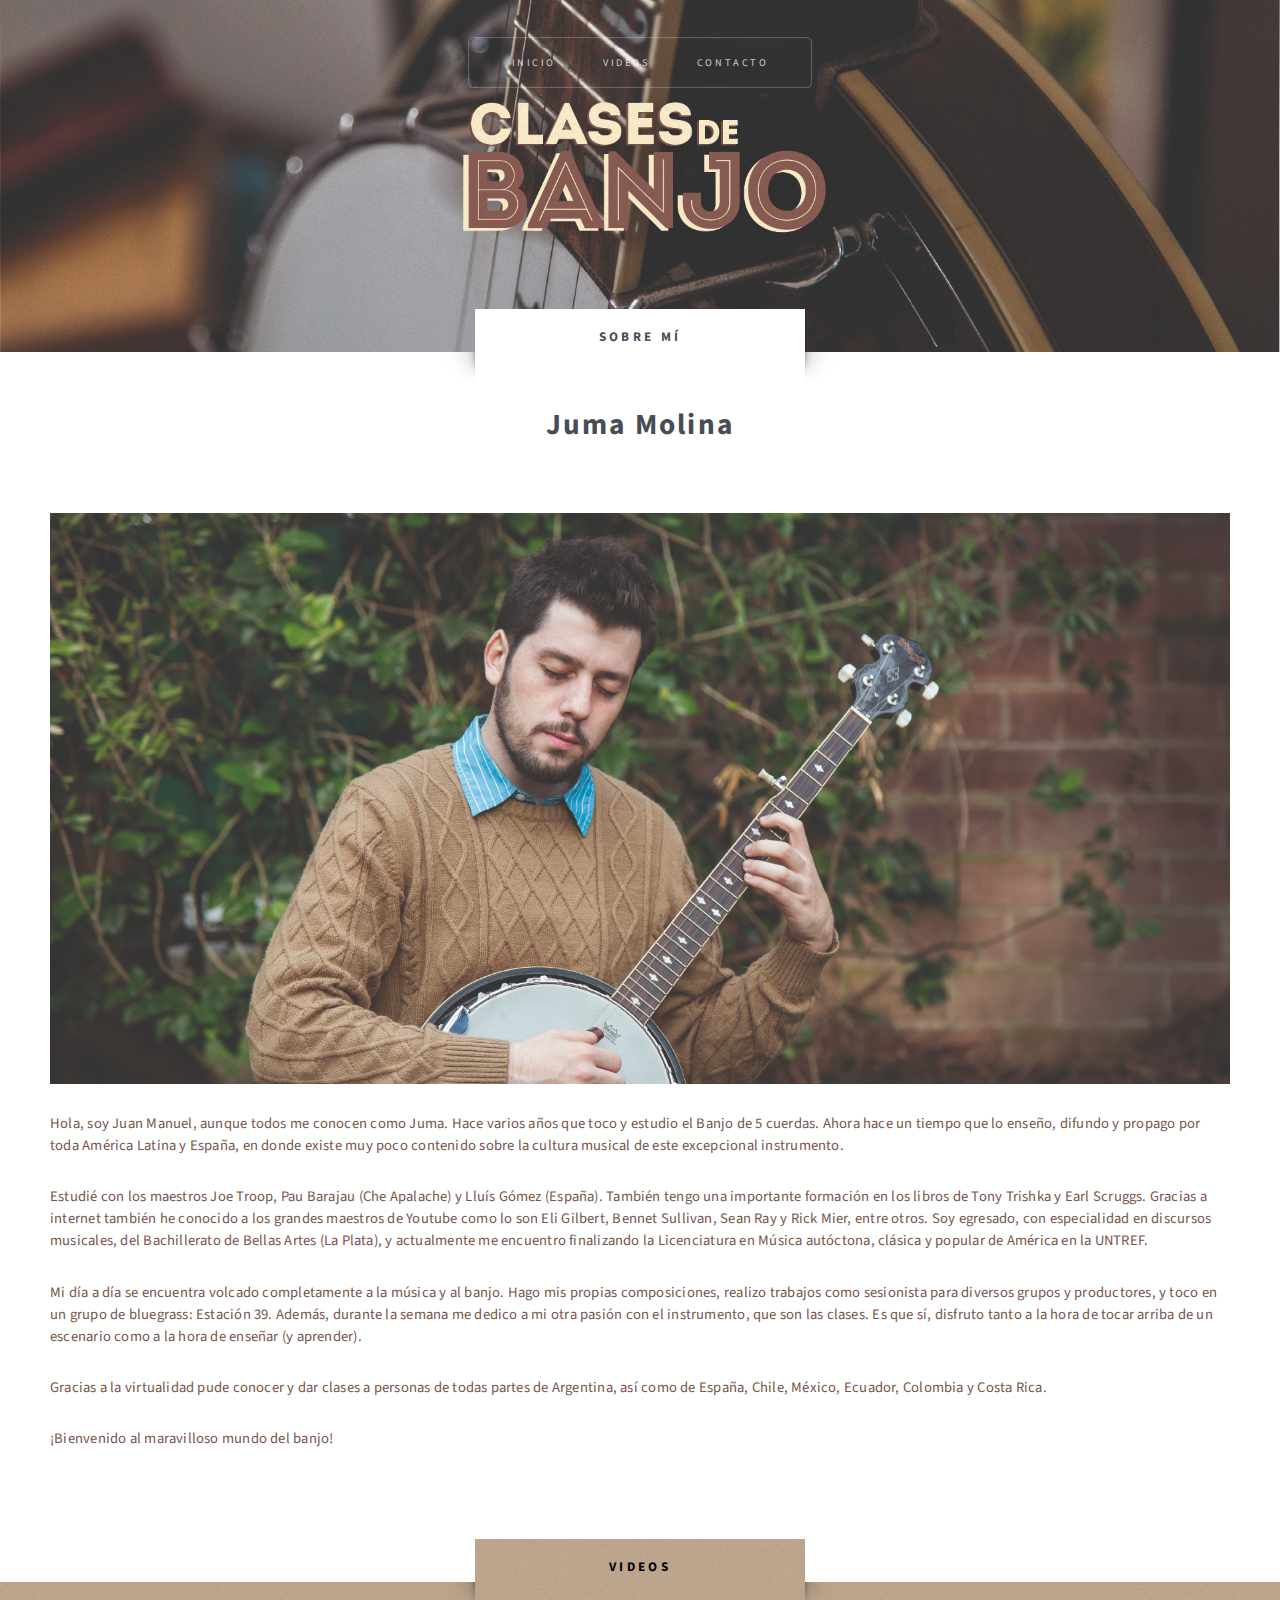
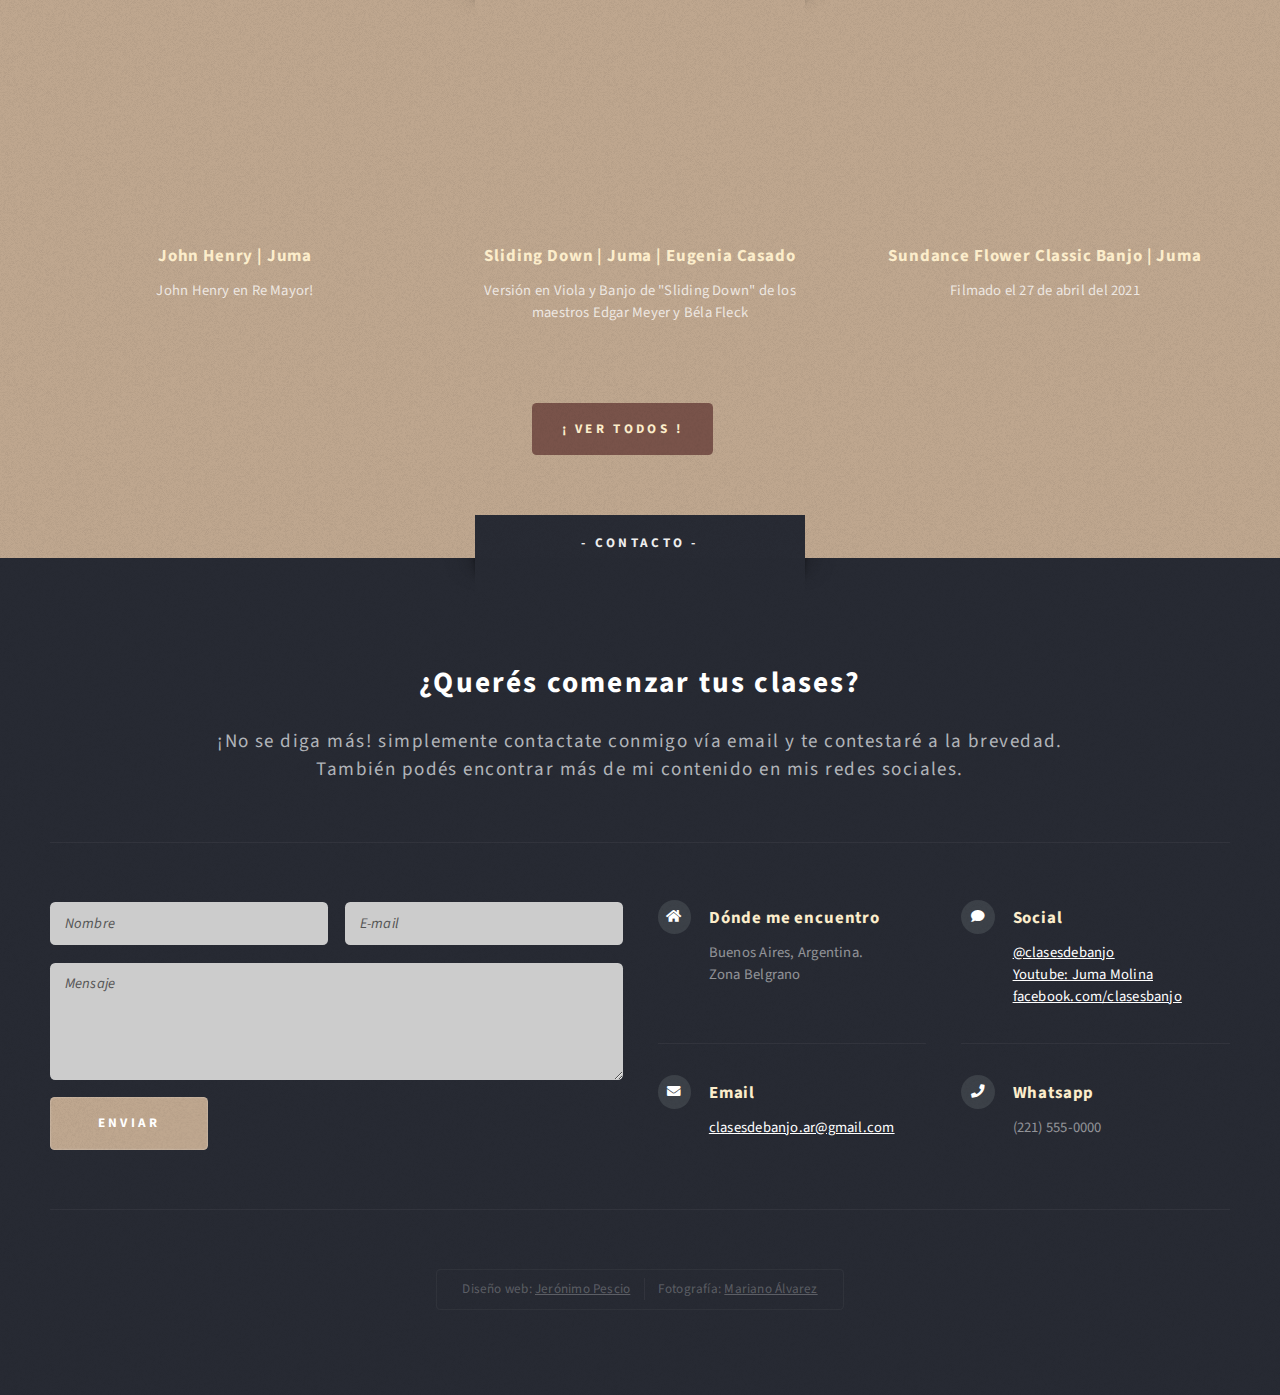
<file: docs/no-sidebar.html>
<!DOCTYPE HTML>
<!--
	Escape Velocity by HTML5 UP
	html5up.net | @ajlkn
	Free for personal and commercial use under the CCA 3.0 license (html5up.net/license)
-->
<html>
	<head>
		<title>Juan Manuel Molina - Clases de banjo</title>
		<meta charset="utf-8" />
		<meta name="viewport" content="width=device-width, initial-scale=1, user-scalable=no" />
		<link rel="stylesheet" href="assets/css/main.css" />
	</head>
	<body class="no-sidebar is-preload">
		<div id="page-wrapper">

			<!-- Header -->
				<section id="header" class="wrapper">

					<!-- Nav -->
						<nav id="nav">
							<ul>
								<li><a href="index.html">Inicio</a></li>
								<li><a href="left-sidebar.html">Videos</a></li>
								<li><a href="#footer">Contacto</a></li>
							</ul>
						</nav>

				</section>

			<!-- Main -->
				<div id="main" class="wrapper style2">
					<div class="title">Sobre mí</div>
					<div class="container">

						<!-- Content -->
							<div id="content">
								<article class="box post">
									<header class="style1">
										<h2>Juma Molina<br class="mobile-hide" /> </h2>
										<p></p>
									</header>
									<a href="#" class="image featured">
										<img src="images/juma1.jpg" alt="" />
									</a>
									<p>Hola, soy Juan Manuel, aunque todos me conocen como Juma. Hace varios años que toco y estudio el Banjo de 5 cuerdas.
									Ahora hace un tiempo que lo enseño, difundo y propago por toda América Latina y España, en donde existe muy poco contenido sobre la cultura musical de este excepcional instrumento.
									</p>
									<p>Estudié con los maestros Joe Troop, Pau Barajau (Che Apalache) y Lluís Gómez (España). También tengo una importante formación en los libros de Tony Trishka y Earl Scruggs. Gracias a internet también he conocido a los grandes maestros de Youtube como lo son Eli Gilbert, Bennet Sullivan, Sean Ray y Rick Mier, entre otros.
									Soy egresado, con especialidad en discursos musicales, del Bachillerato de Bellas Artes (La Plata), y actualmente me encuentro finalizando la Licenciatura en Música autóctona, clásica y popular de América en la UNTREF.
									</p>
									<p>Mi día a día se encuentra volcado completamente a la música y al banjo. Hago mis propias composiciones, realizo trabajos como sesionista para diversos grupos y productores, y toco en un grupo de bluegrass: Estación 39. Además, durante la semana me dedico a mi otra pasión con el instrumento, que son las clases. Es que sí, disfruto tanto a la hora de tocar arriba de un escenario como a la hora de enseñar (y aprender).
									</p>
									<p>Gracias a la virtualidad pude conocer y dar clases a personas de todas partes de Argentina, así como de España, Chile, México, Ecuador, Colombia y Costa Rica.
									<p>
									¡Bienvenido al maravilloso mundo del banjo!</p> 

									</p>
								</article>
							</div>

					</div>
				</div>

			<!-- Highlights -->
				<section id="highlights" class="wrapper style1">
					<div class="title">Videos</div>
					<div class="container">
						<div class="row aln-center">
							<div class="col-4 col-12-medium">
								<section class="highlight">
									<iframe width="350" height="197" src="https://www.youtube.com/embed/acyLhlY6xfM" title="YouTube video player" frameborder="0" allow="accelerometer; autoplay; clipboard-write; encrypted-media; gyroscope; picture-in-picture" allowfullscreen></iframe>
									<h3><a href="https://youtu.be/acyLhlY6xfM">John Henry | Juma</a></h3>
									<p>John Henry en Re Mayor!</p>
								</section>
							</div>
							<div class="col-4 col-12-medium">
								<section class="highlight">
									<iframe width="350" height="197" src="https://www.youtube.com/embed/_vpqcGJiFpI" title="YouTube video player" frameborder="0" allow="accelerometer; autoplay; clipboard-write; encrypted-media; gyroscope; picture-in-picture" allowfullscreen></iframe>
									<h3><a href="https://youtu.be/_vpqcGJiFpI">Sliding Down | Juma | Eugenia Casado</a></h3>
									<p>Versión en Viola y Banjo de "Sliding Down" de los maestros Edgar Meyer y Béla Fleck</p>
								</section>
							</div>
							<div class="col-4 col-12-medium">
								<section class="highlight">
									<iframe width="350" height="197" src="https://www.youtube.com/embed/celCrqNAujU" title="YouTube video player" frameborder="0" allow="accelerometer; autoplay; clipboard-write; encrypted-media; gyroscope; picture-in-picture" allowfullscreen></iframe>
									<h3><a href="https://youtu.be/celCrqNAujU">Sundance Flower Classic Banjo | Juma</a></h3>
									<p>Filmado el 27 de abril del 2021</p>
								</section>
							</div>

						<ul class="actions">
										<li><a href="#" class="button style3">¡ Ver todos !</a></li>
									</ul>
						</div>
					</div>
				</section>

			<!-- Footer -->
				<section id="footer" class="wrapper">
					<div class="title">-   Contacto   - </div>
					<div class="container">
						<header class="style1">
							<h2>¿Querés comenzar tus clases?</h2>
							<p>
								¡No se diga más! simplemente contactate conmigo vía email y te contestaré a la brevedad.<br />
								También podés encontrar más de mi contenido en mis redes sociales.
							</p>
						</header>
						<div class="row">
							<div class="col-6 col-12-medium">

								<!-- Contact Form -->
									<section>
										<form method="post" action="#">
											<div class="row gtr-50">
												<div class="col-6 col-12-small">
													<input type="text" name="Nombre" id="contact-name" placeholder="Nombre" />
												</div>
												<div class="col-6 col-12-small">
													<input type="text" name="email" id="contact-email" placeholder="E-mail" />
												</div>
												<div class="col-12">
													<textarea name="mensaje" id="contact-menssage" placeholder="Mensaje" rows="4"></textarea>
												</div>
												<div class="col-12">
													<ul class="actions">
														<li><input type="submit" class="style1" value="Enviar" /></li>
													</ul>
												</div>
											</div>
										</form>
									</section>

							</div>
							<div class="col-6 col-12-medium">

								<!-- Contact -->
									<section class="feature-list small">
										<div class="row">
											<div class="col-6 col-12-small">
												<section>
													<h3 class="icon solid fa-home">Dónde me encuentro</h3>
													<p>
														Buenos Aires, Argentina.<br />
														Zona Belgrano<br />
													</p>
												</section>
											</div>
											<div class="col-6 col-12-small">
												<section>
													<h3 class="icon solid fa-comment">Social</h3>
													<p>
														<a href="https://www.instagram.com/clasesdebanjo/">@clasesdebanjo</a><br />
														<a href="https://www.youtube.com/user/zarpadoenlata/videos">Youtube: Juma Molina</a><br />
														<a href="https://www.facebook.com/clasesbanjo">facebook.com/clasesbanjo</a>
													</p>
												</section>
											</div>
											<div class="col-6 col-12-small">
												<section>
													<h3 class="icon solid fa-envelope">Email</h3>
													<p>
														<a href="#">clasesdebanjo.ar@gmail.com</a>
													</p>
												</section>
											</div>
											<div class="col-6 col-12-small">
												<section>
													<h3 class="icon solid fa-phone">Whatsapp</h3>
													<p>
														(221) 555-0000
													</p>
												</section>
											</div>
										</div>
									</section>

							</div>
						</div>
						<div id="copyright">
							<ul>
								<li>Diseño web: <a href="https://www.instagram.com/jerito.pescio/">Jerónimo Pescio</a></li><li> Fotografía: <a href="https://www.instagram.com/mariano.rez/">Mariano Álvarez</a></li>
							</ul>
						</div>
					</div>
				</section>

		</div>

		<!-- Scripts -->
			<script src="assets/js/jquery.min.js"></script>
			<script src="assets/js/jquery.dropotron.min.js"></script>
			<script src="assets/js/browser.min.js"></script>
			<script src="assets/js/breakpoints.min.js"></script>
			<script src="assets/js/util.js"></script>
			<script src="assets/js/main.js"></script>

	</body>
</html>
</file>
<file: docs/assets/css/main.css>
@import url("fontawesome-all.min.css");
@import url("https://fonts.googleapis.com/css?family=Source+Sans+Pro:400,400italic,700,900");

/*
	Escape Velocity by HTML5 UP
	html5up.net | @ajlkn
	Free for personal and commercial use under the CCA 3.0 license (html5up.net/license)
*/

html, body, div, span, applet, object,
iframe, h1, h2, h3, h4, h5, h6, p, blockquote,
pre, a, abbr, acronym, address, big, cite,
code, del, dfn, em, img, ins, kbd, q, s, samp,
small, strike, strong, sub, sup, tt, var, b,
u, i, center, dl, dt, dd, ol, ul, li, fieldset,
form, label, legend, table, caption, tbody,
tfoot, thead, tr, th, td, article, aside,
canvas, details, embed, figure, figcaption,
footer, header, hgroup, menu, nav, output, ruby,
section, summary, time, mark, audio, video {
	margin: 0;
	padding: 0;
	border: 0;
	font-size: 100%;
	font: inherit;
	vertical-align: baseline;}

article, aside, details, figcaption, figure,
footer, header, hgroup, menu, nav, section {
	display: block;}

body {
	line-height: 1;
}

ol, ul {
	list-style: none;
}

blockquote, q {
	quotes: none;
}

	blockquote:before, blockquote:after, q:before, q:after {
		content: '';
		content: none;
	}

table {
	border-collapse: collapse;
	border-spacing: 0;
}

body {
	-webkit-text-size-adjust: none;
}

mark {
	background-color: transparent;
	color: inherit;
}

input::-moz-focus-inner {
	border: 0;
	padding: 0;
}

input, select, textarea {
	-moz-appearance: none;
	-webkit-appearance: none;
	-ms-appearance: none;
	appearance: none;
}

/* Basic */

	@-ms-viewport {
		width: device-width;
	}

	html {
		box-sizing: border-box;
	}

	*, *:before, *:after {
		box-sizing: inherit;
	}

	body.is-preload *, body.is-preload *:before, body.is-preload *:after {
		-moz-animation: none !important;
		-webkit-animation: none !important;
		-ms-animation: none !important;
		animation: none !important;
		-moz-transition: none !important;
		-webkit-transition: none !important;
		-ms-transition: none !important;
		transition: none !important;
	}

	body, input, textarea, select {
		font-family: 'Source Sans Pro', sans-serif;
		font-weight: 400;
		color: #78544B;
		font-size: 14pt;
		line-height: 1.75em;
		letter-spacing: 0.025em;
	}

	h1, h2, h3, h4, h5 {
		font-weight: 700;
		color: #484d55;
	}
	h6 {
		font-weight: 700;
		color: #484d55;
	}

		h1 a, h2 a, h3 a, h4 a, h5 a, h6 a {
			color: inherit;
			text-decoration: none;
		}

	a {
		-moz-transition: color .25s ease-in-out;
		-webkit-transition: color .25s ease-in-out;
		-ms-transition: color .25s ease-in-out;
		transition: color .25s ease-in-out;
		text-decoration: underline;
		color: #717479;
	}

		a:hover {
			text-decoration: none;
		}

	strong, b {
		font-weight: 700;
		color: #000;
	}

	blockquote {
		border-left: solid 0.5em #ddd;
		padding: 1em 0 1em 2em;
		font-style: italic;
	}

	em, i {
		font-style: italic;
	}

	hr {
		border: 0;
		border-top: solid 1px #ddd;
		margin: 2em 0 2em 0;
	}

	sub {
		position: relative;
		top: 0.5em;
		font-size: 0.8em;
	}

	sup {
		position: relative;
		top: -0.5em;
		font-size: 0.8em;
	}

	.nobr {
		white-space: nowrap;
	}

	br.clear {
		clear: both;
	}

	p, ul, ol, dl, table, blockquote, form {
		margin-bottom: 2em;
	}

/* Container */

	.container {
		margin: 0 auto;
		max-width: 100%;
		width: 68em;
	}

		@media screen and (max-width: 1680px) {

			.container {
				width: 70em;
			}

		}

		@media screen and (max-width: 1280px) {

			.container {
				width: calc(100% - 100px);
			}

		}

		@media screen and (max-width: 980px) {

			.container {
				width: calc(100% - 100px);
			}

		}

		@media screen and (max-width: 736px) {

			.container {
				width: calc(100% - 40px);
			}

		}

/* Row */

	.row {
		display: flex;
		flex-wrap: wrap;
		box-sizing: border-box;
		align-items: stretch;
	}

		.row > * {
			box-sizing: border-box;
		}

		.row.gtr-uniform > * > :last-child {
			margin-bottom: 0;
		}

		.row.aln-left {
			justify-content: flex-start;
		}

		.row.aln-center {
			justify-content: center;
		}

		.row.aln-right {
			justify-content: flex-end;
		}

		.row.aln-top {
			align-items: flex-start;
		}

		.row.aln-middle {
			align-items: center;
		}

		.row.aln-bottom {
			align-items: flex-end;
		}

		.row > .imp {
			order: -1;
		}

		.row > .col-1 {
			width: 8.33333%;
		}

		.row > .off-1 {
			margin-left: 8.33333%;
		}

		.row > .col-2 {
			width: 16.66667%;
		}

		.row > .off-2 {
			margin-left: 16.66667%;
		}

		.row > .col-3 {
			width: 25%;
		}

		.row > .off-3 {
			margin-left: 25%;
		}

		.row > .col-4 {
			width: 33.33333%;
		}

		.row > .off-4 {
			margin-left: 33.33333%;
		}

		.row > .col-5 {
			width: 41.66667%;
		}

		.row > .off-5 {
			margin-left: 41.66667%;
		}

		.row > .col-6 {
			width: 50%;
		}

		.row > .off-6 {
			margin-left: 50%;
		}

		.row > .col-7 {
			width: 58.33333%;
		}

		.row > .off-7 {
			margin-left: 58.33333%;
		}

		.row > .col-8 {
			width: 66.66667%;
		}

		.row > .off-8 {
			margin-left: 66.66667%;
		}

		.row > .col-9 {
			width: 75%;
		}

		.row > .off-9 {
			margin-left: 75%;
		}

		.row > .col-10 {
			width: 83.33333%;
		}

		.row > .off-10 {
			margin-left: 83.33333%;
		}

		.row > .col-11 {
			width: 91.66667%;
		}

		.row > .off-11 {
			margin-left: 91.66667%;
		}

		.row > .col-12 {
			width: 100%;
		}

		.row > .off-12 {
			margin-left: 100%;
		}

		.row.gtr-0 {
			margin-top: 0px;
			margin-left: 0px;
		}

			.row.gtr-0 > * {
				padding: 0px 0 0 0px;
			}

			.row.gtr-0.gtr-uniform {
				margin-top: 0px;
			}

				.row.gtr-0.gtr-uniform > * {
					padding-top: 0px;
				}

		.row.gtr-25 {
			margin-top: -12.5px;
			margin-left: -12.5px;
		}

			.row.gtr-25 > * {
				padding: 12.5px 0 0 12.5px;
			}

			.row.gtr-25.gtr-uniform {
				margin-top: -12.5px;
			}

				.row.gtr-25.gtr-uniform > * {
					padding-top: 12.5px;
				}

		.row.gtr-50 {
			margin-top: -25px;
			margin-left: -25px;
		}

			.row.gtr-50 > * {
				padding: 25px 0 0 25px;
			}

			.row.gtr-50.gtr-uniform {
				margin-top: -25px;
			}

				.row.gtr-50.gtr-uniform > * {
					padding-top: 25px;
				}

		.row {
			margin-top: -50px;
			margin-left: -50px;
		}

			.row > * {
				padding: 50px 0 0 50px;
			}

			.row.gtr-uniform {
				margin-top: -50px;
			}

				.row.gtr-uniform > * {
					padding-top: 50px;
				}

		.row.gtr-150 {
			margin-top: -75px;
			margin-left: -75px;
		}

			.row.gtr-150 > * {
				padding: 75px 0 0 75px;
			}

			.row.gtr-150.gtr-uniform {
				margin-top: -75px;
			}

				.row.gtr-150.gtr-uniform > * {
					padding-top: 75px;
				}

		.row.gtr-200 {
			margin-top: -100px;
			margin-left: -100px;
		}

			.row.gtr-200 > * {
				padding: 100px 0 0 100px;
			}

			.row.gtr-200.gtr-uniform {
				margin-top: -100px;
			}

				.row.gtr-200.gtr-uniform > * {
					padding-top: 100px;
				}

		@media screen and (max-width: 1680px) {

			.row {
				display: flex;
				flex-wrap: wrap;
				box-sizing: border-box;
				align-items: stretch;
			}

				.row > * {
					box-sizing: border-box;
				}

				.row.gtr-uniform > * > :last-child {
					margin-bottom: 0;
				}

				.row.aln-left {
					justify-content: flex-start;
				}

				.row.aln-center {
					justify-content: center;
				}

				.row.aln-right {
					justify-content: flex-end;
				}

				.row.aln-top {
					align-items: flex-start;
				}

				.row.aln-middle {
					align-items: center;
				}

				.row.aln-bottom {
					align-items: flex-end;
				}

				.row > .imp-xlarge {
					order: -1;
				}

				.row > .col-1-xlarge {
					width: 8.33333%;
				}

				.row > .off-1-xlarge {
					margin-left: 8.33333%;
				}

				.row > .col-2-xlarge {
					width: 16.66667%;
				}

				.row > .off-2-xlarge {
					margin-left: 16.66667%;
				}

				.row > .col-3-xlarge {
					width: 25%;
				}

				.row > .off-3-xlarge {
					margin-left: 25%;
				}

				.row > .col-4-xlarge {
					width: 33.33333%;
				}

				.row > .off-4-xlarge {
					margin-left: 33.33333%;
				}

				.row > .col-5-xlarge {
					width: 41.66667%;
				}

				.row > .off-5-xlarge {
					margin-left: 41.66667%;
				}

				.row > .col-6-xlarge {
					width: 50%;
				}

				.row > .off-6-xlarge {
					margin-left: 50%;
				}

				.row > .col-7-xlarge {
					width: 58.33333%;
				}

				.row > .off-7-xlarge {
					margin-left: 58.33333%;
				}

				.row > .col-8-xlarge {
					width: 66.66667%;
				}

				.row > .off-8-xlarge {
					margin-left: 66.66667%;
				}

				.row > .col-9-xlarge {
					width: 75%;
				}

				.row > .off-9-xlarge {
					margin-left: 75%;
				}

				.row > .col-10-xlarge {
					width: 83.33333%;
				}

				.row > .off-10-xlarge {
					margin-left: 83.33333%;
				}

				.row > .col-11-xlarge {
					width: 91.66667%;
				}

				.row > .off-11-xlarge {
					margin-left: 91.66667%;
				}

				.row > .col-12-xlarge {
					width: 100%;
				}

				.row > .off-12-xlarge {
					margin-left: 100%;
				}

				.row.gtr-0 {
					margin-top: 0px;
					margin-left: 0px;
				}

					.row.gtr-0 > * {
						padding: 0px 0 0 0px;
					}

					.row.gtr-0.gtr-uniform {
						margin-top: 0px;
					}

						.row.gtr-0.gtr-uniform > * {
							padding-top: 0px;
						}

				.row.gtr-25 {
					margin-top: -12.5px;
					margin-left: -12.5px;
				}

					.row.gtr-25 > * {
						padding: 12.5px 0 0 12.5px;
					}

					.row.gtr-25.gtr-uniform {
						margin-top: -12.5px;
					}

						.row.gtr-25.gtr-uniform > * {
							padding-top: 12.5px;
						}

				.row.gtr-50 {
					margin-top: -25px;
					margin-left: -25px;
				}

					.row.gtr-50 > * {
						padding: 25px 0 0 25px;
					}

					.row.gtr-50.gtr-uniform {
						margin-top: -25px;
					}

						.row.gtr-50.gtr-uniform > * {
							padding-top: 25px;
						}

				.row {
					margin-top: -50px;
					margin-left: -50px;
				}

					.row > * {
						padding: 50px 0 0 50px;
					}

					.row.gtr-uniform {
						margin-top: -50px;
					}

						.row.gtr-uniform > * {
							padding-top: 50px;
						}

				.row.gtr-150 {
					margin-top: -75px;
					margin-left: -75px;
				}

					.row.gtr-150 > * {
						padding: 75px 0 0 75px;
					}

					.row.gtr-150.gtr-uniform {
						margin-top: -75px;
					}

						.row.gtr-150.gtr-uniform > * {
							padding-top: 75px;
						}

				.row.gtr-200 {
					margin-top: -100px;
					margin-left: -100px;
				}

					.row.gtr-200 > * {
						padding: 100px 0 0 100px;
					}

					.row.gtr-200.gtr-uniform {
						margin-top: -100px;
					}

						.row.gtr-200.gtr-uniform > * {
							padding-top: 100px;
						}

		}

		@media screen and (max-width: 1280px) {

			.row {
				display: flex;
				flex-wrap: wrap;
				box-sizing: border-box;
				align-items: stretch;
			}

				.row > * {
					box-sizing: border-box;
				}

				.row.gtr-uniform > * > :last-child {
					margin-bottom: 0;
				}

				.row.aln-left {
					justify-content: flex-start;
				}

				.row.aln-center {
					justify-content: center;
				}

				.row.aln-right {
					justify-content: flex-end;
				}

				.row.aln-top {
					align-items: flex-start;
				}

				.row.aln-middle {
					align-items: center;
				}

				.row.aln-bottom {
					align-items: flex-end;
				}

				.row > .imp-large {
					order: -1;
				}

				.row > .col-1-large {
					width: 8.33333%;
				}

				.row > .off-1-large {
					margin-left: 8.33333%;
				}

				.row > .col-2-large {
					width: 16.66667%;
				}

				.row > .off-2-large {
					margin-left: 16.66667%;
				}

				.row > .col-3-large {
					width: 25%;
				}

				.row > .off-3-large {
					margin-left: 25%;
				}

				.row > .col-4-large {
					width: 33.33333%;
				}

				.row > .off-4-large {
					margin-left: 33.33333%;
				}

				.row > .col-5-large {
					width: 41.66667%;
				}

				.row > .off-5-large {
					margin-left: 41.66667%;
				}

				.row > .col-6-large {
					width: 50%;
				}

				.row > .off-6-large {
					margin-left: 50%;
				}

				.row > .col-7-large {
					width: 58.33333%;
				}

				.row > .off-7-large {
					margin-left: 58.33333%;
				}

				.row > .col-8-large {
					width: 66.66667%;
				}

				.row > .off-8-large {
					margin-left: 66.66667%;
				}

				.row > .col-9-large {
					width: 75%;
				}

				.row > .off-9-large {
					margin-left: 75%;
				}

				.row > .col-10-large {
					width: 83.33333%;
				}

				.row > .off-10-large {
					margin-left: 83.33333%;
				}

				.row > .col-11-large {
					width: 91.66667%;
				}

				.row > .off-11-large {
					margin-left: 91.66667%;
				}

				.row > .col-12-large {
					width: 100%;
				}

				.row > .off-12-large {
					margin-left: 100%;
				}

				.row.gtr-0 {
					margin-top: 0px;
					margin-left: 0px;
				}

					.row.gtr-0 > * {
						padding: 0px 0 0 0px;
					}

					.row.gtr-0.gtr-uniform {
						margin-top: 0px;
					}

						.row.gtr-0.gtr-uniform > * {
							padding-top: 0px;
						}

				.row.gtr-25 {
					margin-top: -8.75px;
					margin-left: -8.75px;
				}

					.row.gtr-25 > * {
						padding: 8.75px 0 0 8.75px;
					}

					.row.gtr-25.gtr-uniform {
						margin-top: -8.75px;
					}

						.row.gtr-25.gtr-uniform > * {
							padding-top: 8.75px;
						}

				.row.gtr-50 {
					margin-top: -17.5px;
					margin-left: -17.5px;
				}

					.row.gtr-50 > * {
						padding: 17.5px 0 0 17.5px;
					}

					.row.gtr-50.gtr-uniform {
						margin-top: -17.5px;
					}

						.row.gtr-50.gtr-uniform > * {
							padding-top: 17.5px;
						}

				.row {
					margin-top: -35px;
					margin-left: -35px;
				}

					.row > * {
						padding: 35px 0 0 35px;
					}

					.row.gtr-uniform {
						margin-top: -35px;
					}

						.row.gtr-uniform > * {
							padding-top: 35px;
						}

				.row.gtr-150 {
					margin-top: -52.5px;
					margin-left: -52.5px;
				}

					.row.gtr-150 > * {
						padding: 52.5px 0 0 52.5px;
					}

					.row.gtr-150.gtr-uniform {
						margin-top: -52.5px;
					}

						.row.gtr-150.gtr-uniform > * {
							padding-top: 52.5px;
						}

				.row.gtr-200 {
					margin-top: -70px;
					margin-left: -70px;
				}

					.row.gtr-200 > * {
						padding: 70px 0 0 70px;
					}

					.row.gtr-200.gtr-uniform {
						margin-top: -70px;
					}

						.row.gtr-200.gtr-uniform > * {
							padding-top: 70px;
						}

		}

		@media screen and (max-width: 980px) {

			.row {
				display: flex;
				flex-wrap: wrap;
				box-sizing: border-box;
				align-items: stretch;
			}

				.row > * {
					box-sizing: border-box;
				}

				.row.gtr-uniform > * > :last-child {
					margin-bottom: 0;
				}

				.row.aln-left {
					justify-content: flex-start;
				}

				.row.aln-center {
					justify-content: center;
				}

				.row.aln-right {
					justify-content: flex-end;
				}

				.row.aln-top {
					align-items: flex-start;
				}

				.row.aln-middle {
					align-items: center;
				}

				.row.aln-bottom {
					align-items: flex-end;
				}

				.row > .imp-medium {
					order: -1;
				}

				.row > .col-1-medium {
					width: 8.33333%;
				}

				.row > .off-1-medium {
					margin-left: 8.33333%;
				}

				.row > .col-2-medium {
					width: 16.66667%;
				}

				.row > .off-2-medium {
					margin-left: 16.66667%;
				}

				.row > .col-3-medium {
					width: 25%;
				}

				.row > .off-3-medium {
					margin-left: 25%;
				}

				.row > .col-4-medium {
					width: 33.33333%;
				}

				.row > .off-4-medium {
					margin-left: 33.33333%;
				}

				.row > .col-5-medium {
					width: 41.66667%;
				}

				.row > .off-5-medium {
					margin-left: 41.66667%;
				}

				.row > .col-6-medium {
					width: 50%;
				}

				.row > .off-6-medium {
					margin-left: 50%;
				}

				.row > .col-7-medium {
					width: 58.33333%;
				}

				.row > .off-7-medium {
					margin-left: 58.33333%;
				}

				.row > .col-8-medium {
					width: 66.66667%;
				}

				.row > .off-8-medium {
					margin-left: 66.66667%;
				}

				.row > .col-9-medium {
					width: 75%;
				}

				.row > .off-9-medium {
					margin-left: 75%;
				}

				.row > .col-10-medium {
					width: 83.33333%;
				}

				.row > .off-10-medium {
					margin-left: 83.33333%;
				}

				.row > .col-11-medium {
					width: 91.66667%;
				}

				.row > .off-11-medium {
					margin-left: 91.66667%;
				}

				.row > .col-12-medium {
					width: 100%;
				}

				.row > .off-12-medium {
					margin-left: 100%;
				}

				.row.gtr-0 {
					margin-top: 0px;
					margin-left: 0px;
				}

					.row.gtr-0 > * {
						padding: 0px 0 0 0px;
					}

					.row.gtr-0.gtr-uniform {
						margin-top: 0px;
					}

						.row.gtr-0.gtr-uniform > * {
							padding-top: 0px;
						}

				.row.gtr-25 {
					margin-top: -12.5px;
					margin-left: -12.5px;
				}

					.row.gtr-25 > * {
						padding: 12.5px 0 0 12.5px;
					}

					.row.gtr-25.gtr-uniform {
						margin-top: -12.5px;
					}

						.row.gtr-25.gtr-uniform > * {
							padding-top: 12.5px;
						}

				.row.gtr-50 {
					margin-top: -25px;
					margin-left: -25px;
				}

					.row.gtr-50 > * {
						padding: 25px 0 0 25px;
					}

					.row.gtr-50.gtr-uniform {
						margin-top: -25px;
					}

						.row.gtr-50.gtr-uniform > * {
							padding-top: 25px;
						}

				.row {
					margin-top: -50px;
					margin-left: -50px;
				}

					.row > * {
						padding: 50px 0 0 50px;
					}

					.row.gtr-uniform {
						margin-top: -50px;
					}

						.row.gtr-uniform > * {
							padding-top: 50px;
						}

				.row.gtr-150 {
					margin-top: -75px;
					margin-left: -75px;
				}

					.row.gtr-150 > * {
						padding: 75px 0 0 75px;
					}

					.row.gtr-150.gtr-uniform {
						margin-top: -75px;
					}

						.row.gtr-150.gtr-uniform > * {
							padding-top: 75px;
						}

				.row.gtr-200 {
					margin-top: -100px;
					margin-left: -100px;
				}

					.row.gtr-200 > * {
						padding: 100px 0 0 100px;
					}

					.row.gtr-200.gtr-uniform {
						margin-top: -100px;
					}

						.row.gtr-200.gtr-uniform > * {
							padding-top: 100px;
						}

		}

		@media screen and (max-width: 736px) {

			.row {
				display: flex;
				flex-wrap: wrap;
				box-sizing: border-box;
				align-items: stretch;
			}

				.row > * {
					box-sizing: border-box;
				}

				.row.gtr-uniform > * > :last-child {
					margin-bottom: 0;
				}

				.row.aln-left {
					justify-content: flex-start;
				}

				.row.aln-center {
					justify-content: center;
				}

				.row.aln-right {
					justify-content: flex-end;
				}

				.row.aln-top {
					align-items: flex-start;
				}

				.row.aln-middle {
					align-items: center;
				}

				.row.aln-bottom {
					align-items: flex-end;
				}

				.row > .imp-small {
					order: -1;
				}

				.row > .col-1-small {
					width: 8.33333%;
				}

				.row > .off-1-small {
					margin-left: 8.33333%;
				}

				.row > .col-2-small {
					width: 16.66667%;
				}

				.row > .off-2-small {
					margin-left: 16.66667%;
				}

				.row > .col-3-small {
					width: 25%;
				}

				.row > .off-3-small {
					margin-left: 25%;
				}

				.row > .col-4-small {
					width: 33.33333%;
				}

				.row > .off-4-small {
					margin-left: 33.33333%;
				}

				.row > .col-5-small {
					width: 41.66667%;
				}

				.row > .off-5-small {
					margin-left: 41.66667%;
				}

				.row > .col-6-small {
					width: 50%;
				}

				.row > .off-6-small {
					margin-left: 50%;
				}

				.row > .col-7-small {
					width: 58.33333%;
				}

				.row > .off-7-small {
					margin-left: 58.33333%;
				}

				.row > .col-8-small {
					width: 66.66667%;
				}

				.row > .off-8-small {
					margin-left: 66.66667%;
				}

				.row > .col-9-small {
					width: 75%;
				}

				.row > .off-9-small {
					margin-left: 75%;
				}

				.row > .col-10-small {
					width: 83.33333%;
				}

				.row > .off-10-small {
					margin-left: 83.33333%;
				}

				.row > .col-11-small {
					width: 91.66667%;
				}

				.row > .off-11-small {
					margin-left: 91.66667%;
				}

				.row > .col-12-small {
					width: 100%;
				}

				.row > .off-12-small {
					margin-left: 100%;
				}

				.row.gtr-0 {
					margin-top: 0px;
					margin-left: 0px;
				}

					.row.gtr-0 > * {
						padding: 0px 0 0 0px;
					}

					.row.gtr-0.gtr-uniform {
						margin-top: 0px;
					}

						.row.gtr-0.gtr-uniform > * {
							padding-top: 0px;
						}

				.row.gtr-25 {
					margin-top: -7.5px;
					margin-left: -7.5px;
				}

					.row.gtr-25 > * {
						padding: 7.5px 0 0 7.5px;
					}

					.row.gtr-25.gtr-uniform {
						margin-top: -7.5px;
					}

						.row.gtr-25.gtr-uniform > * {
							padding-top: 7.5px;
						}

				.row.gtr-50 {
					margin-top: -15px;
					margin-left: -15px;
				}

					.row.gtr-50 > * {
						padding: 15px 0 0 15px;
					}

					.row.gtr-50.gtr-uniform {
						margin-top: -15px;
					}

						.row.gtr-50.gtr-uniform > * {
							padding-top: 15px;
						}

				.row {
					margin-top: -30px;
					margin-left: -30px;
				}

					.row > * {
						padding: 30px 0 0 30px;
					}

					.row.gtr-uniform {
						margin-top: -30px;
					}

						.row.gtr-uniform > * {
							padding-top: 30px;
						}

				.row.gtr-150 {
					margin-top: -45px;
					margin-left: -45px;
				}

					.row.gtr-150 > * {
						padding: 45px 0 0 45px;
					}

					.row.gtr-150.gtr-uniform {
						margin-top: -45px;
					}

						.row.gtr-150.gtr-uniform > * {
							padding-top: 45px;
						}

				.row.gtr-200 {
					margin-top: -60px;
					margin-left: -60px;
				}

					.row.gtr-200 > * {
						padding: 60px 0 0 60px;
					}

					.row.gtr-200.gtr-uniform {
						margin-top: -60px;
					}

						.row.gtr-200.gtr-uniform > * {
							padding-top: 60px;
						}

		}

/* Section/Article */

	section,
	article {
		margin: 0 0 4em 0;
	}

	section > :last-child,
	article > :last-child,
	section:last-child,
	article:last-child {
		margin-bottom: 0;
	}

	header.style1 {
		text-align: center;
		padding: 3em 0 3em 0;
	}

		header.style1 h2 {
			font-weight: 700;
			font-size: 2em;
			letter-spacing: 0.075em;
			line-height: 1.5em;
		}

		header.style1 p {
			color: #b1b4b9;
			display: block;
			margin: 1.15em 0 0 0;
			font-size: 1.3em;
			letter-spacing: 0.075em;
			line-height: 1.5em;
		}

/* Table */

	table {
		width: 100%;
	}

		table.default {
			width: 100%;
		}

			table.default tbody tr:nth-child(2n+2) {
				background: #f4f4f4;
			}

			table.default td {
				padding: 0.5em 1em 0.5em 1em;
			}

			table.default th {
				text-align: left;
				font-weight: 400;
				padding: 0.5em 1em 0.5em 1em;
			}

			table.default thead {
				background: #484d55;
				color: #fff;
			}

			table.default tfoot {
				background: #eee;
			}

/* Form */

	form label {
		display: block;
		font-weight: 700;
		color: #484d55;
		margin: 0.25em 0 0.5em 0;
	}

	form input[type="text"],
	form input[type="email"],
	form input[type="password"],
	form select,
	form textarea {
		-moz-transition: all .25s ease-in-out;
		-webkit-transition: all .25s ease-in-out;
		-ms-transition: all .25s ease-in-out;
		transition: all .25s ease-in-out;
		-webkit-appearance: none;
		display: block;
		border: 0;
		background: #eee;
		box-shadow: inset 0px 0px 1px 0px #a0a1a7;
		border-radius: 0.35em;
		width: 100%;
		padding: 0.75em 1em 0.75em 1em;
	}

		form input[type="text"]:focus,
		form input[type="email"]:focus,
		form input[type="password"]:focus,
		form select:focus,
		form textarea:focus {
			background: #f8f8f8;
		}

	form input[type="text"],
	form input[type="email"]
	input[type="password"] {
		line-height: 1em;
	}

	form select {
		line-height: 1em;
	}

	form textarea {
		min-height: 8em;
	}

	form ul.actions {
		margin-top: 0;
	}

	form ::-webkit-input-placeholder {
		color: #555 !important;
		font-style: italic;
		line-height: 1.35em;
	}

	form :-moz-placeholder {
		color: #555 !important;
		font-style: italic;
	}

	form ::-moz-placeholder {
		color: #555 !important;
		font-style: italic;
	}

	form :-ms-input-placeholder {
		color: #555 !important;
		font-style: italic;
	}

	form ::-moz-focus-inner {
		border: 0;
	}

/* Image */

	.image {
		display: inline-block;
	}

		.image img {
			display: block;
			width: 100%;
		}

		.image.fit {
			display: block;
			width: 100%;
		}

		.image.left {
			float: left;
			margin: 0 2em 2em 0;
		}

		.image.centered {
			display: block;
			margin: 0 0 2em 0;
		}

			.image.centered img {
				margin: 0 auto;
				width: auto;
			}

		.image.featured {
			display: block;
			width: 100%;
			margin: 0 0 2em 0;
		}

/* Button */

	input[type="button"],
	input[type="submit"],
	input[type="reset"],
	button,
	.button {
		-moz-transition: all .25s ease-in-out;
		-webkit-transition: all .25s ease-in-out;
		-ms-transition: all .25s ease-in-out;
		transition: all .25s ease-in-out;
		display: inline-block;
		background: #444;
		text-align: center;
		text-transform: uppercase;
		font-weight: 700;
		letter-spacing: 0.25em;
		text-decoration: none;
		border-radius: 0.35em;
		border: 0;
		outline: 0;
		cursor: pointer;
		padding: 0 2.25em 0 2.25em;
		font-size: 0.9em;
		min-width: 12em;
		height: 4em;
		line-height: 4em;
	}

		input[type="button"]:hover,
		input[type="submit"]:hover,
		input[type="reset"]:hover,
		button:hover,
		.button:hover {
			background-color: #f98780;
		}

		input[type="button"].large,
		input[type="submit"].large,
		input[type="reset"].large,
		button.large,
		.button.large {
			font-size: 1em;
			min-width: 14em;
		}

		input[type="button"].style1,
		input[type="submit"].style1,
		input[type="reset"].style1,
		button.style1,
		.button.style1 {
			background: #C0A890 url("images/overlay.png");
			color: #fff;
		}

			input[type="button"].style1:hover,
			input[type="submit"].style1:hover,
			input[type="reset"].style1:hover,
			button.style1:hover,
			.button.style1:hover {
				background-color: #f98780;
			}

			input[type="button"].style1:active,
			input[type="submit"].style1:active,
			input[type="reset"].style1:active,
			button.style1:active,
			.button.style1:active {
				background-color: #d96760;
			}

		input[type="button"].style2,
		input[type="submit"].style2,
		input[type="reset"].style2,
		button.style2,
		.button.style2 {
			background: none;
			color: #606167;
			box-shadow: inset 0px 0px 2px 0px #a0a1a7;
		}

			input[type="button"].style2:hover,
			input[type="submit"].style2:hover,
			input[type="reset"].style2:hover,
			button.style2:hover,
			.button.style2:hover {
				box-shadow: inset 0px 0px 2px 0px #606167;
			}

			input[type="button"].style2:active,
			input[type="submit"].style2:active,
			input[type="reset"].style2:active,
			button.style2:active,
			.button.style2:active {
				box-shadow: inset 0px 0px 2px 0px #202127;
			}

		input[type="button"].style3,
		input[type="submit"].style3,
		input[type="reset"].style3,
		button.style3,
		.button.style3 {
			background: #7A544B url("images/overlay.png");
			color: #fff;
		}

			input[type="button"].style3:hover,
			input[type="submit"].style3:hover,
			input[type="reset"].style3:hover,
			button.style3:hover,
			.button.style3:hover {
				background-color: #3f434b;
			}

			input[type="button"].style3:active,
			input[type="submit"].style3:active,
			input[type="reset"].style3:active,
			button.style3:active,
			.button.style3:active {
				background-color: #1f232b;
			}

/* List */

	ul {
		list-style: disc;
		padding-left: 1em;
	}

		ul li {
			padding-left: 0.5em;
		}

		ul.style2 {
			list-style: none;
			padding-left: 0;
		}

			ul.style2 li {
				border-top: solid 1px #eee;
				padding: 1.5em 0 0 0;
				margin: 1.5em 0 0 0;
			}

				ul.style2 li:first-child {
					border-top: 0;
					padding-top: 0;
					margin-top: 0;
				}

		ul.style3 {
			list-style: none;
			padding-left: 0;
		}

			ul.style3 li {
				border-top: solid 1px #eee;
				padding: 0.5em 0 0 0;
				margin: 0.5em 0 0 0;
			}

				ul.style3 li:first-child {
					border-top: 0;
					padding-top: 0;
					margin-top: 0;
				}

	ol {
		list-style: decimal;
		padding-left: 1.25em;
	}

		ol li {
			padding-left: 0.25em;
		}

/* Actions */

	ul.actions {
		list-style: none;
		padding-left: 0;
		margin: 3em 0 0 0;
	}

		ul.actions li {
			display: inline-block;
			margin: 0 0.75em 0 0.75em;
			padding-left: 0;
		}

			ul.actions li:first-child {
				margin-left: 0;
			}

			ul.actions li:last-child {
				margin-right: 0;
			}

		ul.actions.special {
			text-align: center;
		}

/* Feature List */

	.feature-list {
		max-width: 58em;
		margin-left: auto;
		margin-right: auto;
		position: relative;
		top: 0.75em;
	}

		.feature-list section {
			border-top: solid 1px #eee;
			padding-top: 3em;
			padding-left: 5em;
			position: relative;
		}

		@media screen and (min-width: 981px) {

			.feature-list > .row > :nth-child(-n + 2) > section {
				border-top: 0;
				padding-top: 0;
			}

		}

		.feature-list h3 {
			color: #fcedcb !important;
			margin: -0.35em 0 0.75em 0;
			font-size: 1.15em;
			letter-spacing: 0.05em;
		}

			.feature-list h3:before {
				display: block;
				color: #fff;
				background: #7A544B url("images/overlay.png");
				border-radius: 2.5em;
				text-align: center;
				width: 2.5em;
				height: 2.5em;
				line-height: 2.5em;
				margin-right: 0.75em;
				position: absolute;
				left: 0;
				margin-top: -0.5em;
			}

		.feature-list.small section {
			padding-left: 3.5em;
		}

		.feature-list.small h3:before {
			font-size: 0.8em;
		}

		/* H6 CUSTOM JUMA*/

		.feature-list h6 {
			color: #484D55 !important;
			margin: -0.35em 0 0.75em 0;
			font-size: 1.15em;
			letter-spacing: 0.05em;
		}

			.feature-list h6:before {
				display: block;
				color: #fff;
				background: #7A544B url("images/overlay.png");
				border-radius: 2.5em;
				text-align: center;
				width: 2.5em;
				height: 2.5em;
				line-height: 2.5em;
				margin-right: 0.75em;
				position: absolute;
				left: 0;
				margin-top: -0.5em;
			}

		.feature-list.small section {
			padding-left: 3.5em;
		}

		.feature-list.small h6:before {
			font-size: 0.8em;
		}

/* Icons */

	.icon {
		text-decoration: none;
		text-decoration: none;
	}

		.icon:before {
			-moz-osx-font-smoothing: grayscale;
			-webkit-font-smoothing: antialiased;
			display: inline-block;
			font-style: normal;
			font-variant: normal;
			text-rendering: auto;
			line-height: 1;
			text-transform: none !important;
			font-family: 'Font Awesome 5 Free';
			font-weight: 400;
		}

		.icon:before {
			line-height: inherit;
			font-size: 1.25em;
		}

		.icon > .label {
			display: none;
		}

		.icon.solid:before {
			font-weight: 900;
		}

		.icon.brands:before {
			font-family: 'Font Awesome 5 Brands';
		}

/* Box */

	.box header {
		margin: 0 0 1.5em 0;
	}

		.box header.style1 {
			position: relative;
			margin: -0.5em 0 0 0;
			padding-top: 0;
		}

	.box h2 {
		margin: 0 0 0.75em 0;
		font-size: 1.15em;
		letter-spacing: 0.05em;
	}

	.box h3 {
		margin: 0 0 0.5em 0;
		font-size: 1em;
		font-weight: 600;
		letter-spacing: 0.05em;
	}

	.box.post-excerpt .image.left {
		position: relative;
		top: 0.5em;
		width: 5em;
	}

	.box.post-excerpt h3, .box.post-excerpt p {
		margin-left: 7em;
	}

/* Wrapper */

	.wrapper {
		position: relative;
		padding: 6em 0 9em 0;
	}

		.wrapper .title {
			position: absolute;
			top: 0;
			left: 50%;
			text-align: center;
			text-transform: uppercase;
			display: block;
			font-weight: 700;
			letter-spacing: 0.25em;
			font-size: 0.9em;
			width: 25em;
			height: 3.25em;
			top: -3.25em;
			line-height: 3.25em;
			margin-bottom: -3.25em;
			margin-left: -12.5em;
			padding-top: 0.5em;
		}

			.wrapper .title:before {
				content: '';
				position: absolute;
				bottom: -38px;
				left: -35px;
				width: 35px;
				height: 38px;
				background: url("images/shadow.png");
			}

			.wrapper .title:after {
				-moz-transform: scaleX(-1);
				-webkit-transform: scaleX(-1);
				-ms-transform: scaleX(-1);
				transform: scaleX(-1);
				content: '';
				position: absolute;
				bottom: -38px;
				right: -35px;
				width: 35px;
				height: 38px;
				background: url("images/shadow.png");
			}

		.wrapper.style1 {
			background: #C0A890 url("images/overlay.png");
			color: #eee;
			color: rgba(255, 255, 255, 0.75);
		}

			.wrapper.style1 .title {
				background: #C0A890 url("images/overlay.png");
				color: #000;
			}

			.wrapper.style1 h1, .wrapper.style1 h2, .wrapper.style1 h3, .wrapper.style1 h4, .wrapper.style1 strong, .wrapper.style1 b, .wrapper.style1 a {
				color: #FCEDCB;
			}
			.wrapper.style1 h5,{
			color: #FCEDCB;
		}

			.wrapper.style1 h6,{
				color: #FCEDCB;
		}

		.wrapper.style2 {
			background: #fff;
		}

			.wrapper.style2 .title {
				background: #fff;
				color: #484d55;
			}

		.wrapper.style3 {
			background: #f3f3f3 url("images/overlay.png");
		}

			.wrapper.style3 .title {
				background: #282b34 url("images/overlay.png");
				color: #484d55;
			}

			.wrapper.style3 .image {
				border: solid 10px #fff;
			}

/* Page Wrapper */

	#page-wrapper > section {
		margin-bottom: 0;
	}

/* Header */

	#header {
		display: -moz-flex;
		display: -webkit-flex;
		display: -ms-flex;
		display: flex;
		-moz-align-items: center;
		-webkit-align-items: center;
		-ms-align-items: center;
		align-items: center;
		-moz-justify-content: center;
		-webkit-justify-content: center;
		-ms-justify-content: center;
		justify-content: center;
		position: relative;
		height: 24em;
		background: url("../../images/banner_V2.jpg") center center;
		background-size: cover;
		padding: 0;
	}

		#header:before {
			content: '';
			position: absolute;
			top: 0;
			left: 0;
			width: 100%;
			height: 100%;
			background: url("images/overlay.png");
		}

		.homepage #header {
			height: 35em;
		}

/* Logo */

	#logo {
		width: 100%;
		text-align: center;
		position: relative;
		top: 1.5em;
	}

		#logo h1 {
			font-weight: 900;
			text-transform: uppercase;
			color: #fff;
			font-size: 2em;
			letter-spacing: 0.25em;
		}

		#logo p {
			color: #eee;
			color: #fff;
			text-transform: uppercase;
			margin: 1.25em 0 0 0;
			display: block;
			letter-spacing: 0.2em;
			font-size: 0.9em;
		}

/* Nav */

	#nav {
		position: absolute;
		display: block;
		top: 2.5em;
		left: 0;
		width: 100%;
		text-align: center;
	}

		#nav > ul {
			display: inline-block;
			border-radius: 0.35em;
			box-shadow: inset 0px 0px 1px 1px rgba(255, 255, 255, 0.25);
			padding: 0 1.5em 0 1.5em;
		}

			#nav > ul > li {
				display: inline-block;
				text-align: center;
				padding: 0 1.5em 0 1.5em;
			}

				#nav > ul > li > ul {
					display: none;
				}

				#nav > ul > li > a, #nav > ul > li > span {
					display: block;
					color: #eee;
					color: rgba(255, 255, 255, 0.75);
					text-transform: uppercase;
					text-decoration: none;
					font-size: 0.7em;
					letter-spacing: 0.25em;
					height: 5em;
					line-height: 5em;
					-moz-transition: all .25s ease-in-out;
					-webkit-transition: all .25s ease-in-out;
					-o-transition: all .25s ease-in-out;
					-ms-transition: all .25s ease-in-out;
					transition: all .25s ease-in-out;
					outline: 0;
				}

				#nav > ul > li:hover > a {
					color: #fff;
				}

				#nav > ul > li.active > a, #nav > ul > li.active > span {
					color: #fff;
				}

	.dropotron {
		background: #222835 url("images/overlay.png");
		background-color: rgba(44, 50, 63, 0.925);
		padding: 1.25em 1em 1.25em 1em;
		border-radius: 0.35em;
		box-shadow: inset 0px 0px 1px 1px rgba(255, 255, 255, 0.25);
		min-width: 12em;
		text-align: left;
		margin-top: -1.25em;
		margin-left: -1px;
		list-style: none;
	}

		.dropotron.level-0 {
			margin-top: -1px;
			margin-left: 0;
			border-top-left-radius: 0;
			border-top-right-radius: 0;
		}

		.dropotron a, .dropotron span {
			-moz-transition: all .25s ease-in-out;
			-webkit-transition: all .25s ease-in-out;
			-ms-transition: all .25s ease-in-out;
			transition: all .25s ease-in-out;
			display: block;
			color: #eee;
			color: rgba(255, 255, 255, 0.75);
			text-transform: uppercase;
			text-decoration: none;
			font-size: 0.7em;
			letter-spacing: 0.25em;
			border-top: solid 1px rgba(255, 255, 255, 0.15);
			line-height: 3em;
		}

		.dropotron li {
			padding-left: 0;
		}

			.dropotron li:first-child a, .dropotron li:first-child span {
				border-top: 0;
			}

			.dropotron li:hover > a, .dropotron li:hover > span {
				color: #fff;
			}

/* Intro */

	#intro {
		padding-bottom: 8em;
		text-align: center;
	}

		#intro p.style1 {
			font-size: 1.5em;
			letter-spacing: 0.075em;
		}

		#intro p.style2 {
			font-weight: 700;
			color: #FCEDCB;
			border-radius: 0.35em;
			box-shadow: inset 0px 0px 1px 1px rgba(255, 255, 255, 0.25);
			font-size: 2.75em;
			letter-spacing: 0.075em;
			line-height: 1.35em;
			padding: 1em 0 1em 0;
			margin-bottom: 1em;
		}

			#intro p.style2 a {
				color: inherit;
				text-decoration: none;
			}

		#intro p.style3 {
			font-size: 1.1em;
			width: 48em;
			margin: 0 auto;
			color: #FCEDCB;
		}

/* Features */

	#features header.style1 {
		padding-bottom: 5em;
	}

	#features ul.actions {
		margin-top: 5em;
	}

/* Highlights */

	#highlights .highlight {
		text-align: center;
	}

		#highlights .highlight h3 {
			color: #e97770;
			margin: 0 0 0.75em 0;
			font-size: 1.15em;
			letter-spacing: 0.05em;
		}

/* Main */

/* Footer */

	#footer {
		background: #282b34 url("images/overlay.png");
		color: #eee;
		color: rgba(255, 255, 255, 0.5);
		padding-bottom: 6em;
	}

		#footer h1, #footer h2, #footer h3, #footer h4, #footer h5, #footer strong, #footer b, #footer a {
			color: #fff;
		}
		#footer h6{
			color: #fff;
		}

		#footer hr {
			border-top-color: #333;
			border-top-color: rgba(255, 255, 255, 0.05);
		}

		#footer form input[type="text"],
		#footer form input[type="email"],
		#footer form input[type="password"],
		#footer form select,
		#footer form textarea {
			background: #ccc;
			box-shadow: none;
		}

			#footer form input[type="text"]:focus,
			#footer form input[type="email"]:focus,
			#footer form input[type="password"]:focus,
			#footer form select:focus,
			#footer form textarea:focus {
				background: #fff;
			}

		#footer input[type="button"],
		#footer input[type="submit"],
		#footer input[type="reset"],
		#footer button,
		#footer .button {
			color: #fff;
			box-shadow: inset 0px 0px 2px 0px rgba(255, 255, 255, 0.5);
		}

			#footer input[type="button"]:hover,
			#footer input[type="submit"]:hover,
			#footer input[type="reset"]:hover,
			#footer button:hover,
			#footer .button:hover {
				color: #fff;
				box-shadow: inset 0px 0px 2px 0px rgba(255, 255, 255, 0.65);
			}

			#footer input[type="button"]:active,
			#footer input[type="submit"]:active,
			#footer input[type="reset"]:active,
			#footer button:active,
			#footer .button:active {
				box-shadow: inset 0px 0px 2px 0px rgba(255, 255, 255, 0.75);
			}

			#footer input[type="button"].style2:active,
			#footer input[type="submit"].style2:active,
			#footer input[type="reset"].style2:active,
			#footer button.style2:active,
			#footer .button.style2:active {
				box-shadow: inset 0px 0px 2px 0px rgba(255, 255, 255, 0.75);
			}

		#footer .title {
			background: #282b34 url("images/overlay.png");
			color: #eee;
		}

		#footer header.style1 {
			padding-bottom: 6em;
			margin-bottom: 6em;
			border-bottom: solid 1px rgba(255, 255, 255, 0.05);
		}

			#footer header.style1 h2 {
				color: #fff;
			}

			#footer header.style1 .p {
				color: inherit;
			}

		#footer .feature-list {
			max-width: 100%;
		}

			#footer .feature-list section {
				border-top-color: rgba(255, 255, 255, 0.05);
			}

			#footer .feature-list h3:before {
				background: #3d4249 url("images/overlay.png");
			}

/* Copyright */

	#copyright {
		text-align: center;
		padding-top: 6em;
		margin-top: 6em;
		border-top: solid 1px rgba(255, 255, 255, 0.05);
	}

		#copyright ul {
			display: inline-block;
			border-radius: 0.35em;
			box-shadow: inset 0px 0px 1px 1px rgba(255, 255, 255, 0.05);
			color: #aaa;
			color: rgba(255, 255, 255, 0.25);
			padding: 0.75em 2em;
			font-size: 0.9em;
		}

			#copyright ul li {
				display: inline-block;
				margin-left: 1em;
				padding-left: 1em;
				border-left: solid 1px #333;
				border-left-color: rgba(255, 255, 255, 0.05);
			}

				#copyright ul li:first-child {
					border-left: 0;
					margin-left: 0;
					padding-left: 0;
				}

		#copyright a {
			color: inherit;
		}

			#copyright a:hover {
				color: #fff;
			}

/* XLarge */

	@media screen and (max-width: 1680px) {

		/* Basic */

			body, input, textarea, select {
				font-size: 12pt;
			}

	}

/* Large */

	@media screen and (max-width: 1280px) {

		/* Basic */

			body, input, select, textarea {
				font-size: 11pt;
				line-height: 1.5em;
				letter-spacing: 0.015em;
			}

		/* Wrapper */

			.wrapper {
				padding: 4em 0 7em 0;
			}

		/* Logo */

			#logo {
				margin-top: -0.5em !important;
			}

				#logo h1 {
					font-size: 1.75em;
				}

		/* Intro */

			#intro {
				padding-bottom: 7em;
			}

				#intro p.style1 {
					font-size: 1.25em;
				}

				#intro p.style2 {
					font-size: 2.25em;
				}

		/* Footer */

			#footer {
				padding-bottom: 4em;
			}

				#footer header.style1 {
					padding-bottom: 4em;
					margin-bottom: 4em;
					border-bottom: solid 1px rgba(255, 255, 255, 0.05);
				}

		/* Copyright */

			#copyright {
				padding-top: 4em;
				margin-top: 4em;
			}

	}

/* Medium */

	#navPanel, #titleBar {
		display: none;
	}

	@media screen and (max-width: 980px) {

		/* Section/Article */

			header br {
				display: none;
			}

		/* Form */

			form ul.actions {
				text-align: center;
			}

		/* Feature List */

			.feature-list {
				max-width: 40em;
			}

				.feature-list section {
					padding-top: 4em;
				}

				.feature-list > .row > :first-child > section {
					border-top: 0;
					padding-top: 0;
				}

		/* Nav */

			#nav {
				display: none;
			}

		/* Logo */

			#logo {
				top: 0;
			}

		/* Intro */

			#intro p.style3 {
				width: auto;
			}

		/* Highlights */

			#highlights .highlight {
				max-width: 40em;
				margin-left: auto;
				margin-right: auto;
			}

		/* Footer */

			#footer .feature-list {
				border-top: solid 1px rgba(255, 255, 255, 0.05);
				padding-top: 4em;
			}

	}

		@media screen and (max-width: 980px) and (min-width: 737px) {

				#footer .feature-list > .row > :nth-child(2) > section {
					border-top: 0;
					padding-top: 0;
				}

		}

	@media screen and (max-width: 980px) {

		/* Nav */

			#page-wrapper {
				-moz-backface-visibility: hidden;
				-webkit-backface-visibility: hidden;
				-ms-backface-visibility: hidden;
				backface-visibility: hidden;
				-moz-transition: -moz-transform 0.5s ease;
				-webkit-transition: -webkit-transform 0.5s ease;
				-ms-transition: -ms-transform 0.5s ease;
				transition: transform 0.5s ease;
				padding-bottom: 1px;
			}

			#titleBar {
				-moz-backface-visibility: hidden;
				-webkit-backface-visibility: hidden;
				-ms-backface-visibility: hidden;
				backface-visibility: hidden;
				-moz-transition: -moz-transform 0.5s ease;
				-webkit-transition: -webkit-transform 0.5s ease;
				-ms-transition: -ms-transform 0.5s ease;
				transition: transform 0.5s ease;
				display: block;
				height: 44px;
				left: 0;
				position: fixed;
				top: 0;
				width: 100%;
				z-index: 10001;
				background: none;
			}

				#titleBar .title {
					display: none;
				}

				#titleBar .toggle {
					text-decoration: none;
					position: absolute;
					top: 0;
					left: 0;
					width: 60px;
					height: 44px;
				}

					#titleBar .toggle:before {
						-moz-osx-font-smoothing: grayscale;
						-webkit-font-smoothing: antialiased;
						display: inline-block;
						font-style: normal;
						font-variant: normal;
						text-rendering: auto;
						line-height: 1;
						text-transform: none !important;
						font-family: 'Font Awesome 5 Free';
						font-weight: 900;
					}

					#titleBar .toggle:before {
						-moz-transition: all .15s ease-in-out;
						-webkit-transition: all .15s ease-in-out;
						-ms-transition: all .15s ease-in-out;
						transition: all .15s ease-in-out;
						text-decoration: none;
						content: '\f0c9';
						font-size: 14px;
						position: absolute;
						top: 6px;
						left: 6px;
						display: block;
						width: 54px;
						height: 38px;
						line-height: 38px;
						text-align: center;
						color: rgba(255, 255, 255, 0.75);
						background-color: rgba(92, 95, 103, 0.5);
						border-radius: 0.25em;
					}

					#titleBar .toggle:active:before {
						background-color: rgba(92, 95, 103, 0.75);
					}

			#navPanel {
				-moz-backface-visibility: hidden;
				-webkit-backface-visibility: hidden;
				-ms-backface-visibility: hidden;
				backface-visibility: hidden;
				-moz-transform: translateX(-275px);
				-webkit-transform: translateX(-275px);
				-ms-transform: translateX(-275px);
				transform: translateX(-275px);
				-moz-transition: -moz-transform 0.5s ease;
				-webkit-transition: -webkit-transform 0.5s ease;
				-ms-transition: -ms-transform 0.5s ease;
				transition: transform 0.5s ease;
				display: block;
				height: 100%;
				left: 0;
				overflow-y: auto;
				position: fixed;
				top: 0;
				width: 275px;
				z-index: 10002;
				background: #242730 url("images/overlay.png");
				box-shadow: inset -3px 0px 4px 0px rgba(0, 0, 0, 0.1);
			}

				#navPanel .link {
					display: block;
					color: rgba(255, 255, 255, 0.5);
					text-transform: uppercase;
					text-decoration: none;
					font-size: 0.85em;
					letter-spacing: 0.15em;
					text-decoration: none;
					height: 44px;
					line-height: 44px;
					border-top: solid 1px rgba(255, 255, 255, 0.05);
					margin: 0 15px 0 15px;
				}

					#navPanel .link:first-child {
						border-top: 0;
					}

				#navPanel .indent-1 {
					display: inline-block;
					width: 1em;
				}

				#navPanel .indent-2 {
					display: inline-block;
					width: 2em;
				}

				#navPanel .indent-3 {
					display: inline-block;
					width: 3em;
				}

				#navPanel .indent-4 {
					display: inline-block;
					width: 4em;
				}

				#navPanel .indent-5 {
					display: inline-block;
					width: 5em;
				}

				#navPanel .depth-0 {
					color: #fff;
				}

			body.navPanel-visible #page-wrapper {
				-moz-transform: translateX(275px);
				-webkit-transform: translateX(275px);
				-ms-transform: translateX(275px);
				transform: translateX(275px);
			}

			body.navPanel-visible #titleBar {
				-moz-transform: translateX(275px);
				-webkit-transform: translateX(275px);
				-ms-transform: translateX(275px);
				transform: translateX(275px);
			}

			body.navPanel-visible #navPanel {
				-moz-transform: translateX(0);
				-webkit-transform: translateX(0);
				-ms-transform: translateX(0);
				transform: translateX(0);
			}

	}

/* Small */

	@media screen and (max-width: 736px) {

		/* Basic */

			body, input, select, textarea {
				line-height: 1.5em;
				font-size: 10.5pt;
				letter-spacing: 0;
			}

			h2, h3, h4, h5{
				font-size: 1.2em;
				letter-spacing: 0.05em;
				margin: 0 0 1em 0;
			}
			h6 {
				font-size: 1.2em;
				letter-spacing: 0.05em;
				margin: 0 0 1em 0;

			}

			hr {
				margin: 1em 0 1em 0;
			}

		/* Section/Article */

			section, article {
				clear: both;
			}

			header br {
				display: none;
			}

			header.style1 {
				padding: 0 0 1em 0;
			}

				header.style1 h2 {
					font-size: 1.5em;
					letter-spacing: 0.075em;
					line-height: 1.25em;
				}

				header.style1 p {
					font-size: 1em;
					letter-spacing: 0;
					display: block;
					margin: 0;
				}

		/* Button */

			input[type="button"],
			input[type="submit"],
			input[type="reset"],
			button,
			.button {
				display: block;
				width: 100%;
				font-size: 1em;
				max-width: 30em;
				margin: 0 auto;
			}

		/* Actions */

			ul.actions {
				margin: 2em 0 0 0;
			}

				ul.actions li {
					margin: 15px 0 0 0;
					display: block;
				}

					ul.actions li:first-child {
						margin-top: 0;
					}

		/* Feature List */

			.feature-list section {
				padding-top: 2em;
				padding-left: 4em;
			}

			.feature-list h3:before {
				font-size: 0.9em;
			}

		/* Box */

			.box.post-excerpt .image.left {
				position: relative;
				top: 0.25em;
				width: 25%;
				margin: 0;
			}

			.box.post-excerpt h3, .box.post-excerpt p {
				margin-left: 32.5%;
			}

		/* Wrapper */

			.wrapper {
				padding: 3em 0 6em 0;
			}

				.wrapper .title {
					font-size: 0.9em;
					width: 18em;
					height: 2.5em;
					top: -2.5em;
					line-height: 2.5em;
					margin-bottom: -2.5em;
					margin-left: -9em;
					padding-top: 0.5em;
				}

					.wrapper .title:before, .wrapper .title:after {
						height: 15px;
						bottom: -15px;
						background-size: 100% 100%;
					}

		/* Header */

			#header {
				height: 17em;
			}

				.homepage #header {
					height: 20em;
				}

		/* Logo */

			#logo {
				text-align: center;
				padding-left: 2em;
				padding-right: 2em;
			}

				#logo h1 {
					font-size: 1.5em;
					letter-spacing: 0.2em;
				}

				#logo p {
					margin: 1.25em 0 0 0;
					display: block;
					letter-spacing: 0.2em;
					font-size: 0.9em;
				}

		/* Intro */

			#intro {
				text-align: center;
				padding-right: 2em;
				padding-left: 2em;
				padding-bottom: 5em;
				margin: 0 auto;
			}

				#intro p.style1 {
					margin-bottom: 1.5em;
				}

				#intro p.style2 {
					font-size: 1.5em;
					letter-spacing: 0.05em;
					line-height: 1.25em;
					padding: 1.25em;
				}

		/* Features */

			#features header.style1 {
				padding-bottom: 4em;
			}

			#features ul.actions {
				margin-top: 4em;
			}

		/* Content */

			#content {
				padding: 0 0 2em 0;
			}

				#content header.style1 {
					padding-bottom: 2.5em;
				}

		/* Footer */

			#footer {
				padding-bottom: 0;
			}

				#footer header.style1 {
					padding-bottom: 0;
					margin-bottom: 2em;
					border-bottom: 0;
				}

				#footer .feature-list {
					border-top: 0;
					padding-top: 0;
				}

		/* Copyright */

			#copyright {
				padding-top: 0;
				margin-top: 4em;
				border-top: 0;
			}

				#copyright ul {
					padding: 1em 2em;
					width: 100%;
				}

					#copyright ul li {
						display: block;
						margin: 0.5em 0 0 0;
						border-left: 0;
						padding: 0;
					}

						#copyright ul li:first-child {
							margin-top: 0;
						}

	}
</file>
